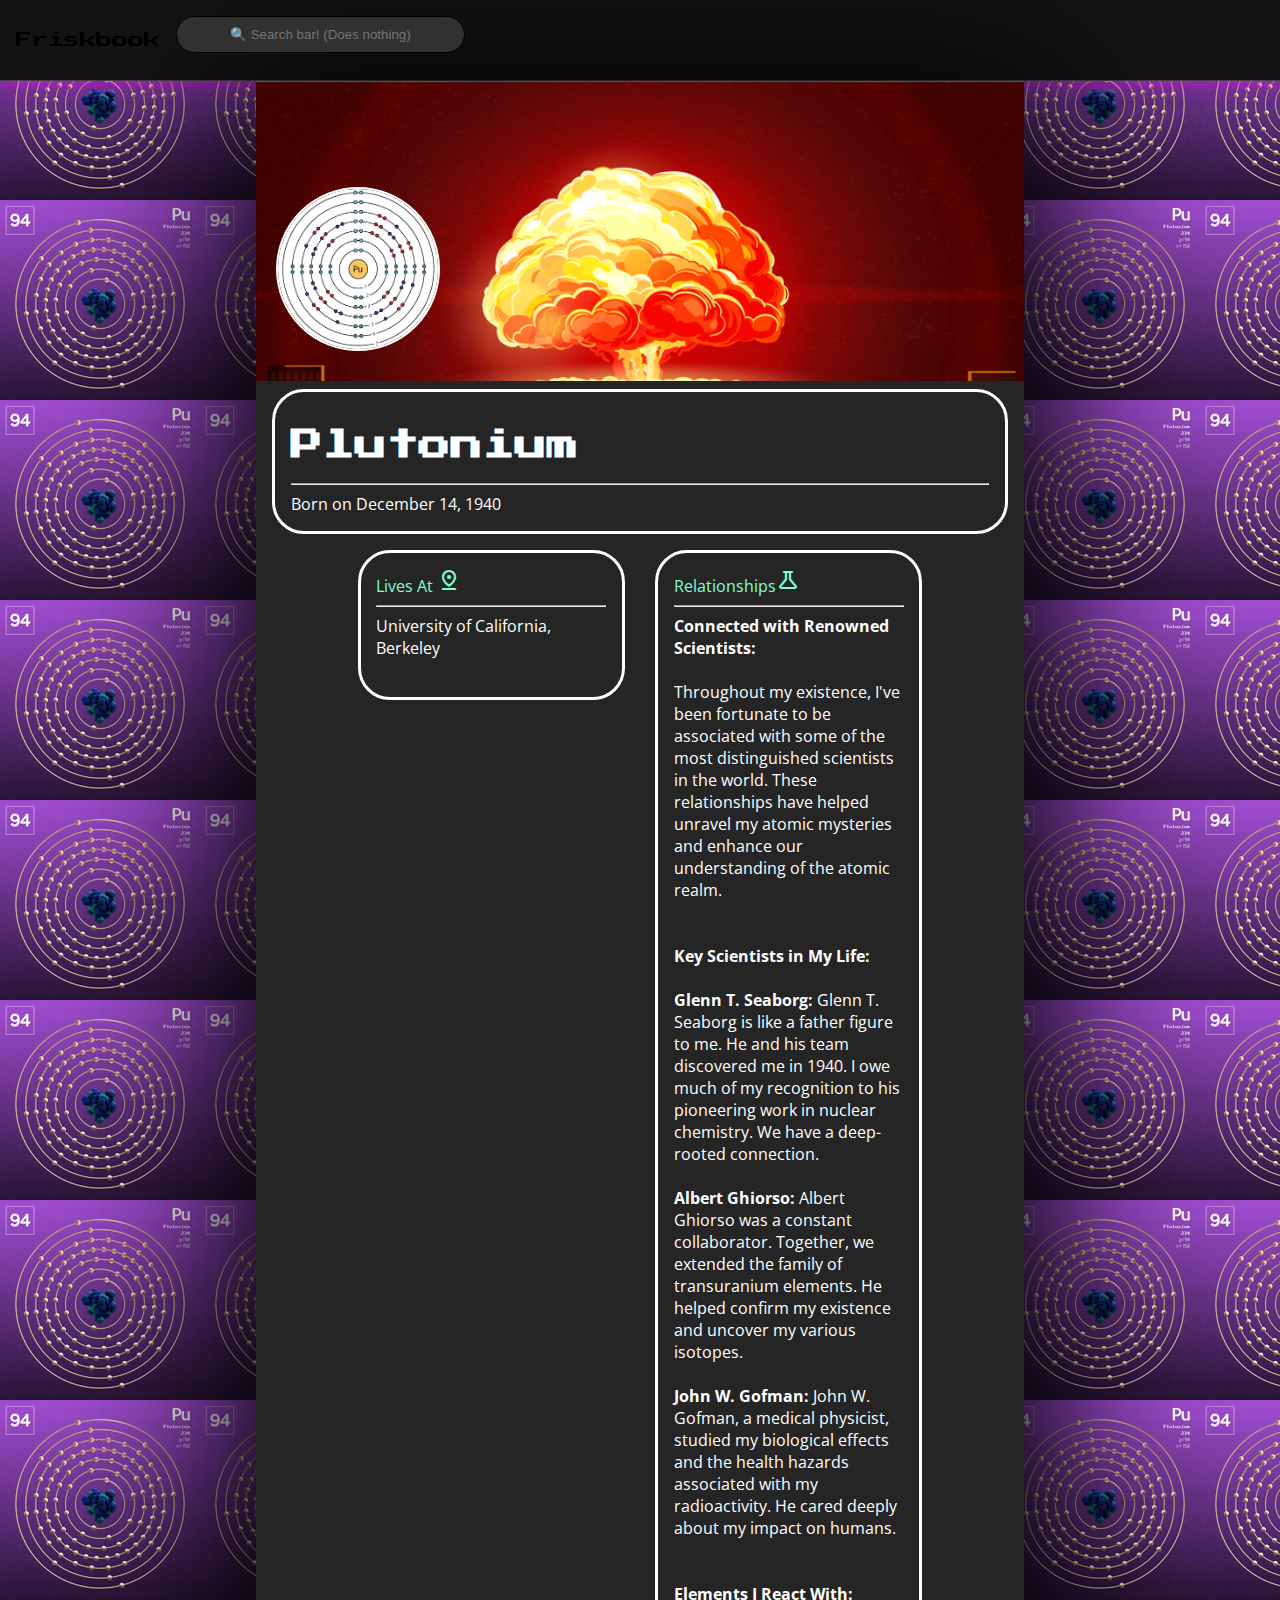
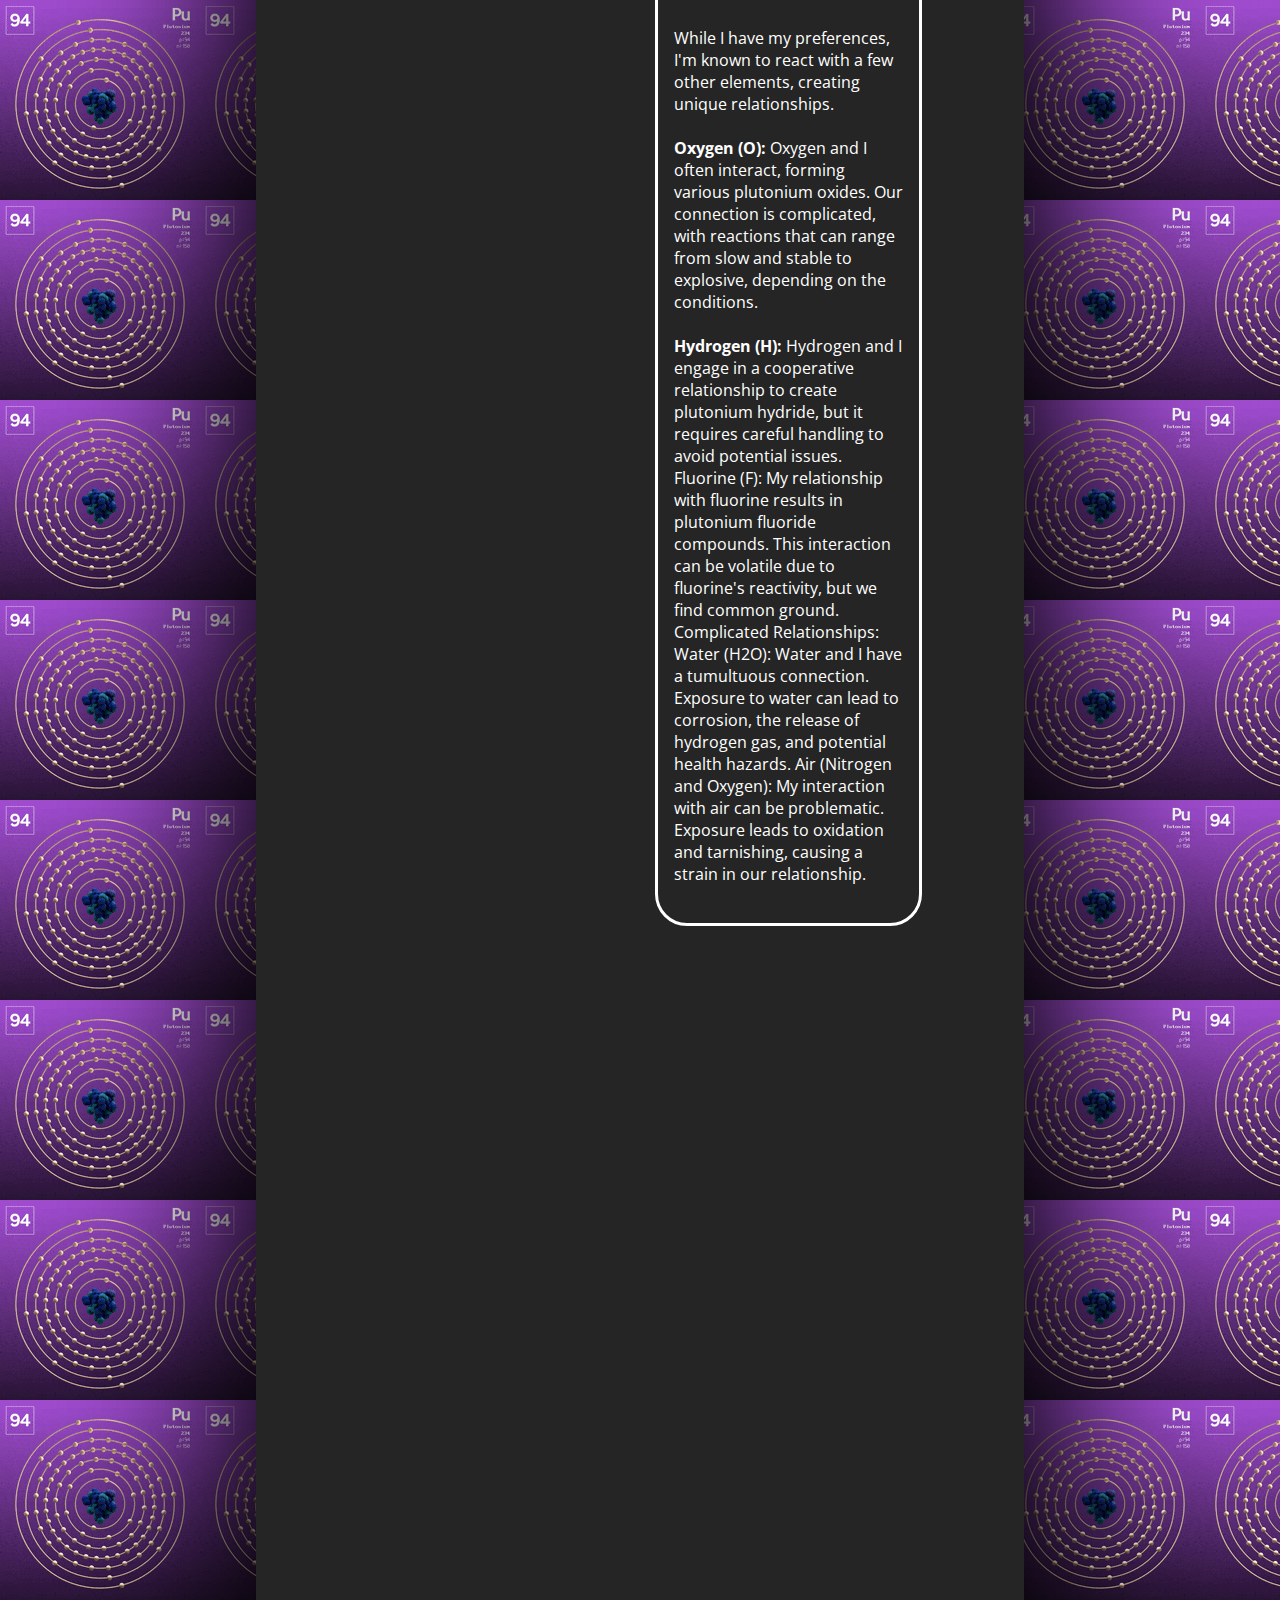
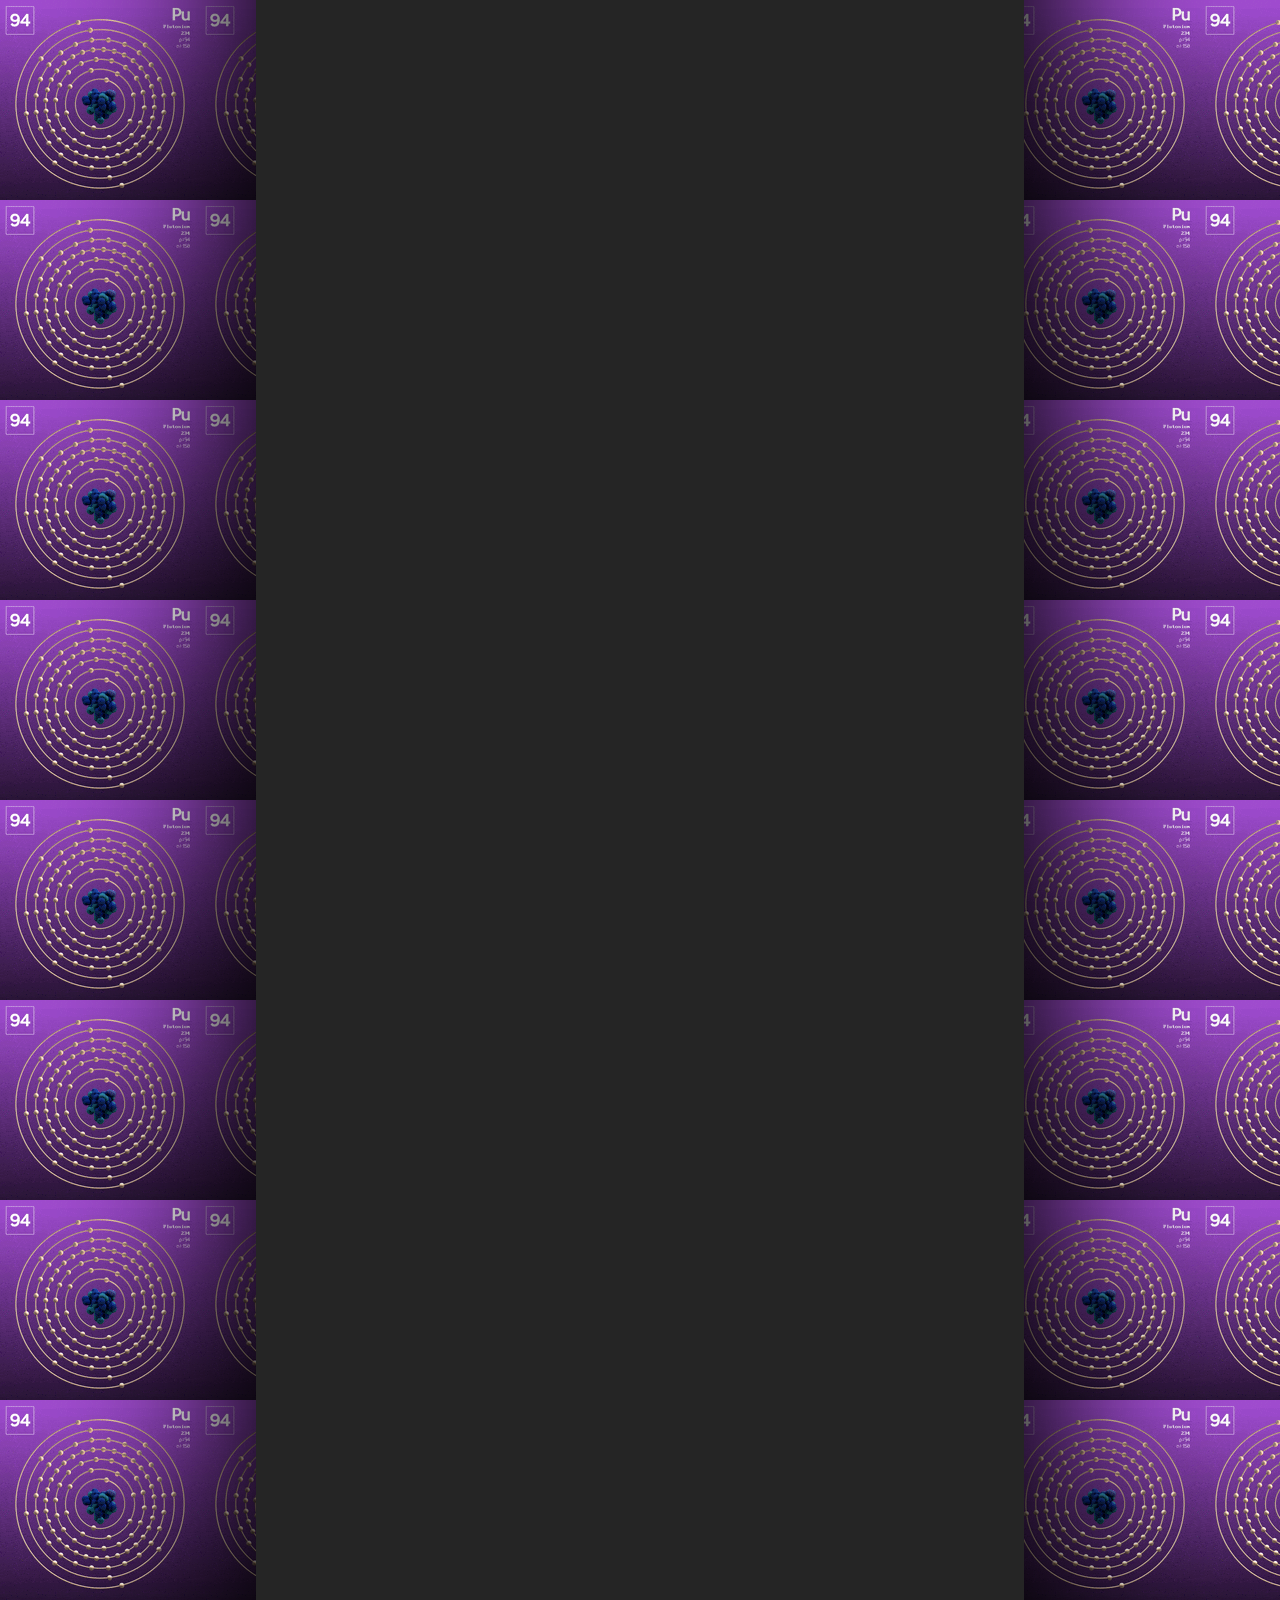
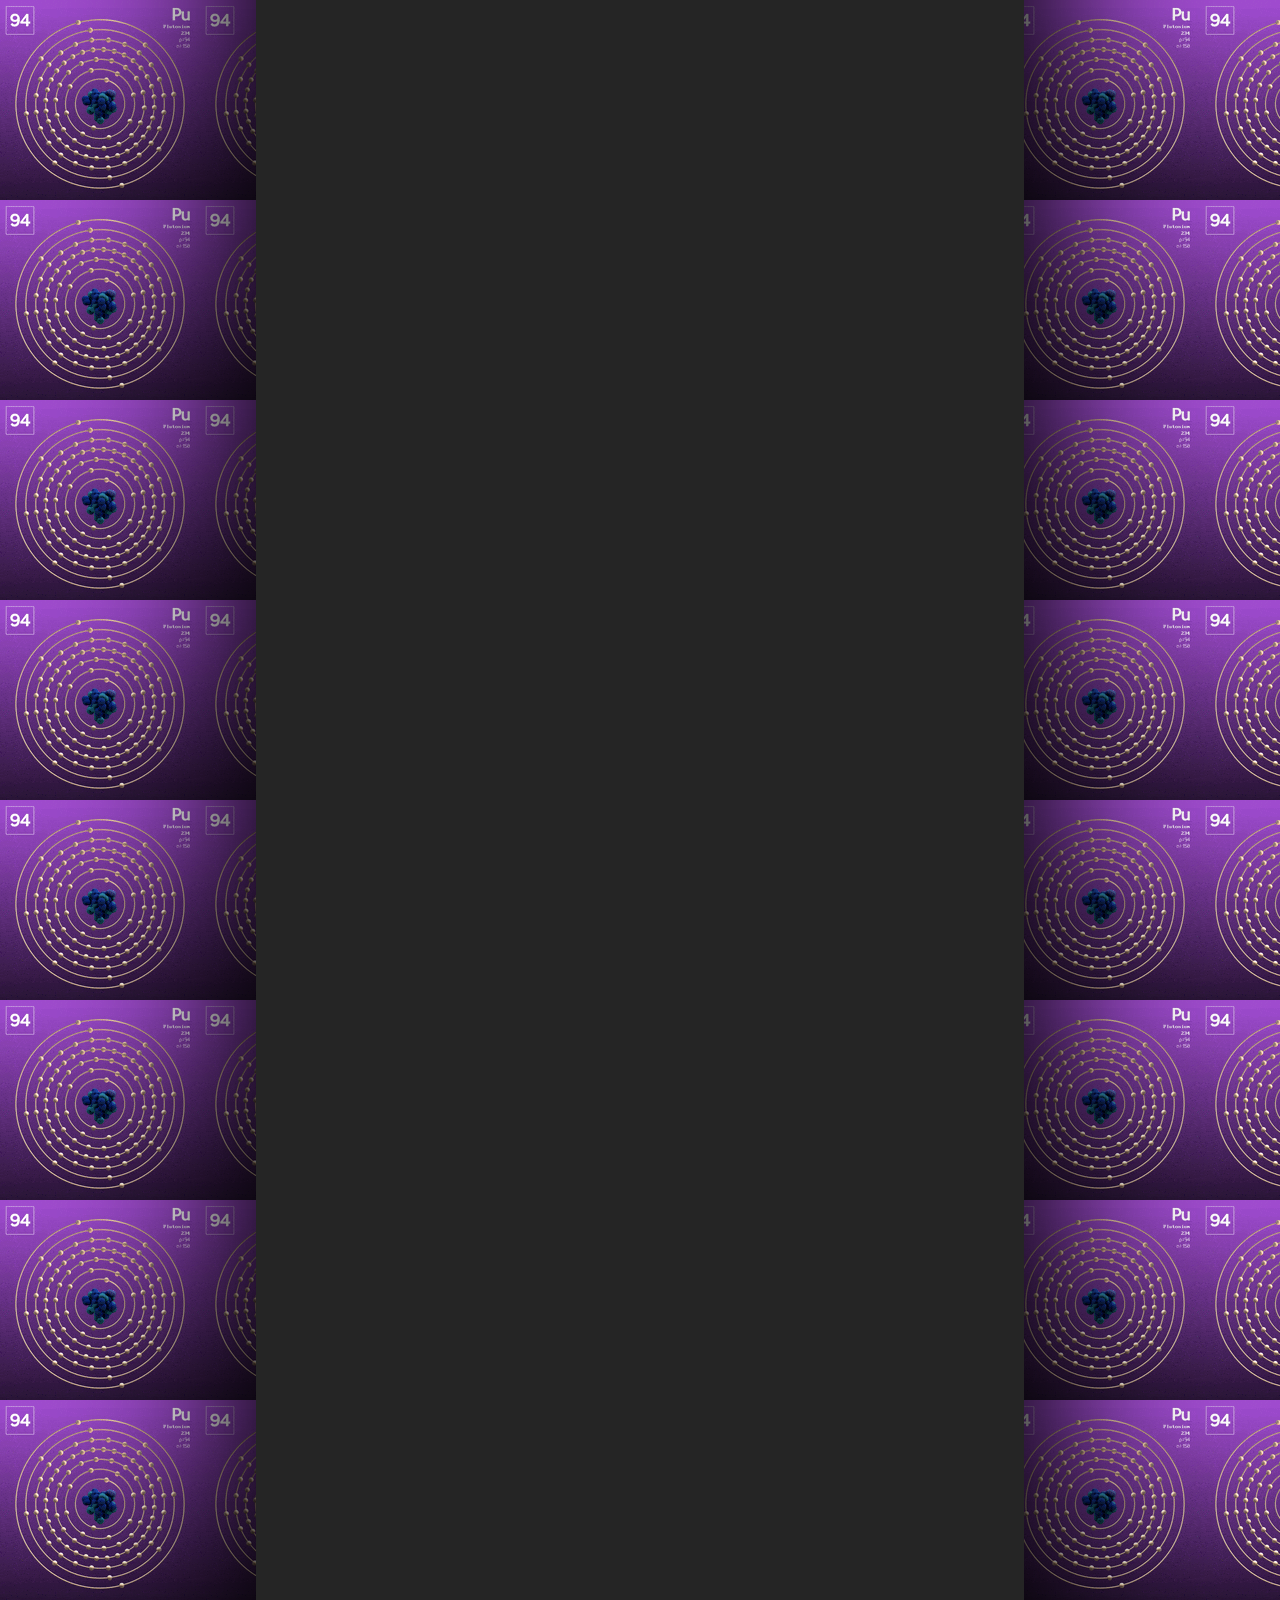
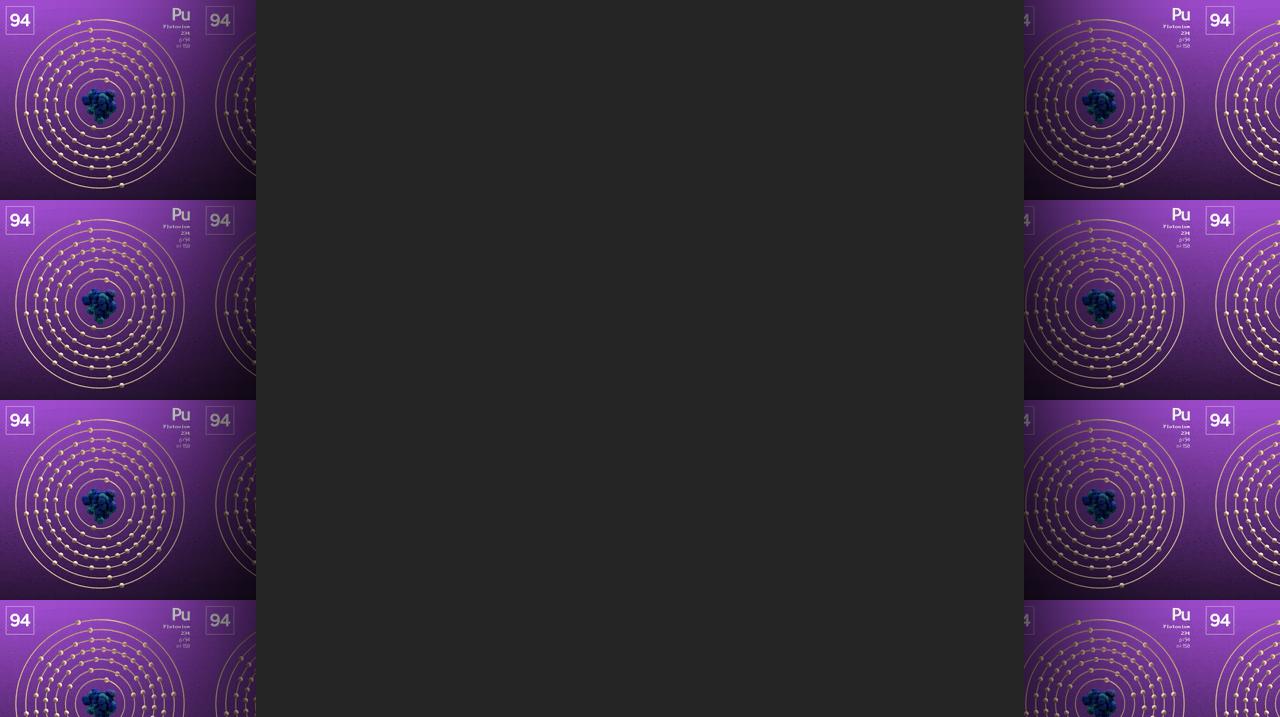
<file: index.html>
<!DOCTYPE html>
<html lang="en">

<head>
    <meta charset="UTF-8">
    <meta name="viewport" content="width=device-width, initial-scale=1.0">
    <link rel="stylesheet" href="Styles.css">
    <link rel="stylesheet"
        href="https://fonts.googleapis.com/css2?family=Material+Symbols+Outlined:opsz,wght,FILL,GRAD@20..48,100..700,0..1,-50..200" />
    <title>Plutonium - Friskbook</title>
</head>
<style>
    .material-symbols-outlined {
        font-variation-settings:
            'FILL' 0,
            'wght' 400,
            'GRAD' 0,
            'opsz' 24
    }
</style>

<body>
    <div id="fakeNav">
        <div id="leftContainer">
            <div id="logo">Friskbook</div>
            <div id="search">
                <div class="formContainer">
                    <form id="input" method="POST">
                        <input type="text" placeholder="🔍 Search bar! (Does nothing)">
                    </form>
                </div>
            </div>
        </div>
    </div>
    <div id="pageBody">
        <div class="profile-header">
            <div class="profile-banner">
                <img src="media/593af232bf76bb72038b4c7a.webp" alt="Profile Banner">
            </div>
            <img src="media/94_plutonium_(Pu)_enhanced_Bohr_model.png" alt="Profile Picture" class="profile-picture">
        </div>
        <div class="topInfo">
            <div class="name">
                <h1>Plutonium</h1>
                <hr>
            </div>
            <div class="sub">
                Born on December 14, 1940
            </div>
        </div>
        <div class="pageInfo">
            <div class="infoBox">
                <div class="title">
                    Lives At <span id="livesAt" class="material-symbols-outlined">pin_drop</span>
                    <hr>
                </div>
                <div class="sub">
                    University of California, Berkeley
                </div>
            </div>
            <div class="infoBox">
                <div class="title">Relationships<span class="material-symbols-outlined">science</span></div>
                <hr>
                <div class="sub">
                    <b>Connected with Renowned Scientists:</b>
                    <br><br>
                    Throughout my existence, I've been fortunate to be associated with some of the most distinguished
                    scientists in the world. These relationships have helped unravel my atomic mysteries and enhance our
                    understanding of the atomic realm.
                    <br><br><br>
                    <b>Key Scientists in My Life:</b>
                    <br><br>
                    <b>Glenn T. Seaborg:</b> Glenn T. Seaborg is like a father figure to me. He and his team discovered me in
                    1940. I owe much of my recognition to his pioneering work in nuclear chemistry. We have a
                    deep-rooted connection.
                    <br><br>
                    <b>Albert Ghiorso:</b> Albert Ghiorso was a constant collaborator. Together, we extended the family of
                    transuranium elements. He helped confirm my existence and uncover my various isotopes.
                    <br><br>
                    <b>John W. Gofman:</b> John W. Gofman, a medical physicist, studied my biological effects and the health
                    hazards associated with my radioactivity. He cared deeply about my impact on humans.
                    <br><br><br>
                    <b>Elements I React With:</b>
                    <br><br>
                    While I have my preferences, I'm known to react with a few other elements, creating unique
                    relationships.
                    <br><br>
                    <b>Oxygen (O):</b> Oxygen and I often interact, forming various plutonium oxides. Our connection is
                    complicated, with reactions that can range from slow and stable to explosive, depending on the
                    conditions.
                    <br><br>
                    <b>Hydrogen (H):</b> Hydrogen and I engage in a cooperative relationship to create plutonium hydride, but
                    it requires careful handling to avoid potential issues.
                    
                    Fluorine (F): My relationship with fluorine results in plutonium fluoride compounds. This
                    interaction can be volatile due to fluorine's reactivity, but we find common ground.

                    Complicated Relationships:

                    Water (H2O): Water and I have a tumultuous connection. Exposure to water can lead to corrosion, the
                    release of hydrogen gas, and potential health hazards.

                    Air (Nitrogen and Oxygen): My interaction with air can be problematic. Exposure leads to oxidation
                    and tarnishing, causing a strain in our relationship.
                </div>
            </div>
            <div class="infoBox">
                <div class="title">Personal Info<span class="material-symbols-outlined">info</span></div>
                <hr>
                <div class="sub">
                    <b>Name:</b> Plutonium
                    <br><br>
                    <b>Age:</b> 77 million years (half-life)
                    <br><br>
                    <b>Appearance:</b> As a well-dressed element, I have a metallic, silvery appearance when freshly
                    prepared.
                    However, over time, I develop an outer tarnish, taking on a duller grayish hue.
                    <br><br>
                    <b>Personality:</b> I'm a bit of a chameleon; my personality changes depending on how you treat me.
                    I can
                    be a calm, solid citizen when handled safely, but I can become quite reactive when provoked.
                    <br><br><br>
                    <b>Chemical/Physical Properties:</b>
                    <br><br>
                    <b>Atomic Number:</b> 94
                    <br><br>
                    <b>Atomic Mass:</b> Varies, typically around 244 u (unified atomic mass units)
                    <br><br>
                    <b>Density:</b> A heavy individual, denser than most common elements.
                    <br><br>
                    <b>Melting Point:</b> I have a high melting point; you might say I'm quite resilient under heat.
                    <br><br>
                    <b>Boiling Point:</b> I'm a little shy when it comes to boiling, but I eventually give in around
                    3,238
                    degrees Celsius (5,860 degrees Fahrenheit).
                    <br><br>
                    <b>Radioactivity:</b> I'm known for my radioactivity, emitting alpha, beta, and gamma radiation. I
                    can be
                    quite the showstopper in the right setting.
                    <br><br>
                    <b>Hobbies:</b> I enjoy spending time in laboratories and nuclear reactors, engaging in nuclear
                    reactions,
                    and occasionally lighting up the room with my characteristic blue glow.
                    <br><br>
                    <b>Signature Quote:</b> "My half-life may be long, but my impact is significant."
                </div>
            </div>
            <div class="infoBox">
                <div class="title">
                    Work Experience <span class="material-symbols-outlined">work</span>
                    <hr>
                </div>
                <div class="sub">
                    My job is to generate heat and power. I do this by splitting my atoms, which releases a large amount
                    of
                    energy. This energy can be used to make electricity, power spacecraft, and even run medical devices.
                    <br>
                    However, I am also a dangerous material. I am radioactive, which means that I emit radiation that
                    can
                    damage living cells. This is why I am carefully controlled and handled when I am used.
                    <br>
                    Despite the risks, I am a valuable resource. I can help to generate clean, reliable energy, and I
                    can
                    also be used to power spacecraft and medical devices. I am proud of the work that I do, and I am
                    committed to being used safely and responsibly.
                </div>
            </div>
            <div class="infoBox">
                <div class="title">
                    Images of me <span class="material-symbols-outlined">photo_camera</span>
                    <hr>
                </div>
                <div class="slideshow-container">
                    <div class="mySlides">
                        <img src="media/IMG_1771-cropped_69eba9ad-09d0-421a-9388-7b87ca24a13b.webp" alt="Image 1">
                    </div>

                    <div class="mySlides">
                        <img src="media/Plutonium3.jpg" alt="Image 2">
                    </div>

                    <div class="mySlides">
                        <img src="media/9698409F-C587-40D2-9E95CE452CDD41EC_source.webp" alt="Image 3">
                    </div>

                    <!-- Navigation dots -->
                    <div style="text-align:center">
                        <span class="dot"></span>
                        <span class="dot"></span>
                        <span class="dot"></span>
                    </div>
                </div>
            </div>
            <div class="infoBox">
                <div class="title">Interests<span class="material-symbols-outlined">favorite</span></div>
                <hr>
                <div class="sub">
                    <b>Radioactive Revelry:</b> I love being a radioactive element! It's what makes me unique and
                    fascinating
                    to scientists.
                    <br><br>
                    <b>Heavyweight Champion:</b> I'm one of the heaviest naturally occurring elements, and I take pride
                    in my
                    substantial atomic weight.
                    <br><br>
                    <b>Atomic Evolution:</b> I'm intrigued by the way I can undergo nuclear reactions, transmuting into
                    other
                    elements over time.
                    <br><br>
                    <b>Synthetic Creation:</b> I was first synthesized by scientists, which makes me feel like a pioneer
                    in the
                    world of elements.
                    <br><br>
                    <b>Glowing Personality:</b> My radioactive decay gives off a beautiful, eerie blue glow, which can
                    be
                    mesmerizing.
                    <br><br>
                    <b>Reactivity with Oxygen:</b> I have a keen interest in forming compounds with oxygen, which can
                    lead to
                    colorful chemistry.
                    <br><br>
                    <b>Power Source:</b> I've been used as a power source in spacecraft and pacemakers, which gives me a
                    sense
                    of purpose beyond just being an element.
                    <br><br>
                    <b>Historical Significance:</b> I played a crucial role in the development of atomic weapons,
                    though it's
                    not a part of my history that I'm particularly proud of.
                    <br><br>
                    <b>Hazards and Precautions:</b> I'm notorious for my toxicity, and I'm often handled with extreme
                    caution.
                    <br><br>
                    <b>Nuclear Fission:</b> I'm at the heart of nuclear reactors, where my ability to undergo fission
                    releases
                    vast amounts of energy.
                    <br><br>
                    <b>Half-Life Mysteries:</b> My various isotopes have different half-lives, which adds an element of
                    unpredictability to my existence.
                    <br><br>
                    <b>Scientific Research:</b> Scientists are continually studying me to better understand my
                    properties and
                    potential applications.
                    <br><br>
                    <b>Alpha, Beta, and Gamma:</b> I emit alpha, beta, and gamma radiation, each with its own unique
                    characteristics.
                    <br><br>
                    <b>Elemental Neighbors:</b> I'm part of the actinide series and have interesting interactions with
                    my
                    neighboring elements, such as uranium and neptunium.
                    <br><br>
                    <b>Environmental Concerns:</b> My presence in the environment is closely monitored due to potential
                    health
                    risks and long-term effects on ecosystems.
                    <br><br>
                    <b>Elemental Transformation:</b> I can be transformed into other elements through processes like
                    neutron
                    bombardment, which is pretty cool.
                </div>
            </div>
            <div class="infoBox">
                <div class="title">Contact information<span class="material-symbols-outlined">chat</span></div>
                <hr>
                <div class="sub">
                    <b>Name:</b> Plutonium
                    <br><br>
                    <b>Email:</b> plutonium@kadenfrisk.com
                    <br><br>
                    <b>Phone:</b> (123) 456-7890
                    <br><br>
                    <b>Address:</b> 123 Radioactive Way
                    Nuclear City, Elementville 54321
                </div>
            </div>
            <div class="infoBox">
                <div class="title">My Education</div>
                <hr>
                <div class="sub">
                    <b>School:</b> Radioactive University
                    <br><br>
                    <b>Major:</b> Nuclear Physics
                    <br><br>
                    <b>Degree:</b> Bachelor of Atomic Sciences
                    <br><br>
                    <b>Thesis Title:</b> "Fission and Fusion: Unveiling the Secrets of Atomic Dance"
                    <br><br>
                    <b>Extracurricular Activities:</b>
                    President of the Radioactive Science Club
                    Captain of the Nuclear Reactor Quiz Bowl Team
                    Winner of the "Outstanding Radioactive Element" Award
                    <br><br>
                    <b>Achievements:</b>
                    Conducted groundbreaking experiments on nuclear reactions
                    Discovered a new isotope during a late-night research session
                    Published research papers on atomic energy and its applications
                    <br><br>
                    <b>Favorite Subjects:</b>
                    Nuclear Chemistry
                    Quantum Mechanics
                    Radioactive Decay Dynamics
                    <br><br>
                    <b>Motto:</b> "Exploring the atomic world, one neutron at a time."
                </div>
            </div>
        </div>
        <script src="slides.js"></script>
        <script src="fadein.js"></script>
</body>

</html>
</file>
<file: Styles.css>
body {
  background-image: url(media/plutoniumGif.gif);
  background-repeat: repeat;
  background-color: #262626;
  margin: 0;
}

#pageBody {
  font-family: OpenSans;
  color: white;
  margin-left: 20%;
  margin-right: 20%;
  min-height: 100vh;
  background-color: #252525;
  box-shadow: 0em 2em 10em 2em black;
}
#pageBody .profile-header {
  position: relative;
  width: 100%;
  max-height: 300px;
  /* Set the desired height for your banner */
  overflow: hidden;
}
#pageBody .profile-banner {
  position: relative;
  width: 100%;
  max-height: 300px;
  overflow: hidden;
}
#pageBody .profile-banner img {
  width: 100%;
  height: auto;
  display: block;
}
#pageBody .profile-picture {
  position: absolute;
  bottom: 10%;
  /* Adjust the positioning as needed */
  left: 20px;
  /* Adjust the positioning as needed */
  width: 10em;
  /* Set the desired width for your profile picture */
  height: 10em;
  /* Set the desired height for your profile picture */
  border: 2px solid #fff;
  /* Optional: Add a white border to the profile picture */
  border-radius: 50%;
  /* Make the profile picture round */
}
#pageBody .topInfo {
  border: white solid 0.2em;
  border-radius: 2em;
  margin-left: 1em;
  margin-right: 1em;
  margin-top: 0.5em;
  margin-bottom: 0.5em;
  padding: 1em;
  animation: cycle-color-border 3s linear infinite alternate;
}
#pageBody .topInfo .name {
  font-family: PressStart2P;
}
#pageBody .pageInfo {
  display: flex;
  flex-wrap: wrap;
  flex-direction: row;
  justify-content: center;
}
#pageBody .pageInfo .infoBox {
  opacity: 0;
  transition: opacity 1s;
  width: min-content;
  height: min-content;
  border: white solid 0.2em;
  border-radius: 2em;
  margin-left: 2%;
  margin-right: 2%;
  margin-top: 1%;
  margin-bottom: 1%;
  animation: cycle-color-border 3s linear infinite alternate;
  width: 30%;
  padding-top: 2%;
  padding-bottom: 5%;
  padding-left: 2%;
  padding-right: 2%;
  /* Style for the slideshow container */
  /* Style for the images in the slideshow */
}
#pageBody .pageInfo .infoBox .title {
  color: aquamarine;
}
#pageBody .pageInfo .infoBox img {
  margin: 2%;
  width: 80%;
}
#pageBody .pageInfo .infoBox .slideshow-container {
  max-width: 500px;
  position: relative;
  margin: auto;
  overflow: hidden;
}
#pageBody .pageInfo .infoBox .mySlides {
  display: none;
  width: 100%;
  height: 300px;
  /* Set a fixed height for the images */
}
#pageBody .pageInfo .infoBox .mySlides img {
  width: 100%;
  height: 100%;
  object-fit: cover;
}
#pageBody .pageInfo .infoBox .dot {
  height: 15px;
  width: 15px;
  margin: 0 2px;
  background-color: #bbb;
  border-radius: 50%;
  display: inline-block;
  transition: background-color 0.6s ease;
}
#pageBody .pageInfo .infoBox .active {
  background-color: #717171;
}

#logo {
  font-family: PressStart2P;
}

#fakeNav {
  background-color: #151313;
  width: 100%;
  box-shadow: 0 0 10px rgba(255, 0, 255, 0.5), 0 0 20px rgba(255, 0, 255, 0.3), 0 0 30px rgba(255, 0, 255, 0.1);
  padding-top: 1em;
  padding-bottom: 1em;
  border-bottom: 0.1em rgb(153, 153, 153) outset;
  display: flex;
  flex-direction: row;
  justify-content: left;
}
#fakeNav #logo {
  animation: cycle-color 3s linear infinite alternate;
  padding: 1em;
  font-family: PressStart2P;
}
#fakeNav #leftContainer {
  display: flex;
}
#fakeNav #search .formContainer {
  display: flex;
  align-items: center;
}
#fakeNav #search .formContainer input {
  width: 20em;
}
#fakeNav #search #input input {
  animation: cycle-color 3s linear infinite alternate;
  padding: 10px;
  border: 1px solid black;
  border-radius: 20px;
  color: #000000;
  background-color: rgb(49, 49, 49);
}
#fakeNav #search #input::placeholder {
  animation: cycle-color 3s linear infinite alternate;
}
#fakeNav #search input[type=text]:focus {
  border: 1px solid black;
  animation: cycle-color 3s linear infinite alternate;
}
#fakeNav #search input[type=text] {
  text-align: center;
}

.visible {
  opacity: 1 !important;
}

@font-face {
  font-family: PressStart2P;
  src: url("fonts/PressStart2P-Regular.ttf") format("truetype");
}
@font-face {
  font-family: OpenSans;
  src: url("fonts/Open_Sans/OpenSans-VariableFont_wdth,wght.ttf") format("truetype");
}
@keyframes cycle-color {
  0% {
    color: rgb(255, 0, 0);
    border-color: rgb(255, 0, 0);
  }
  16.6666% {
    color: rgb(255, 255, 0);
    border-color: rgb(255, 255, 0);
  }
  33.3333% {
    color: rgb(0, 255, 0);
    border-color: rgb(0, 255, 0);
  }
  50% {
    color: rgb(0, 255, 255);
    border-color: rgb(0, 255, 255);
  }
  66.6666% {
    color: rgb(0, 0, 255);
    border-color: rgb(0, 0, 255);
  }
  83.3333% {
    color: rgb(255, 0, 255);
    border-color: rgb(255, 0, 255);
  }
  100% {
    color: rgb(255, 0, 0);
    border-color: rgb(255, 0, 0);
  }
}
@keyframes cycle-color-border {
  0% {
    border-color: rgb(255, 0, 0);
  }
  16.6666% {
    border-color: rgb(255, 255, 0);
  }
  33.3333% {
    border-color: rgb(0, 255, 0);
  }
  50% {
    border-color: rgb(0, 255, 255);
  }
  66.6666% {
    border-color: rgb(0, 0, 255);
  }
  83.3333% {
    border-color: rgb(255, 0, 255);
  }
  100% {
    border-color: rgb(255, 0, 0);
  }
}

/*# sourceMappingURL=Styles.css.map */
</file>
